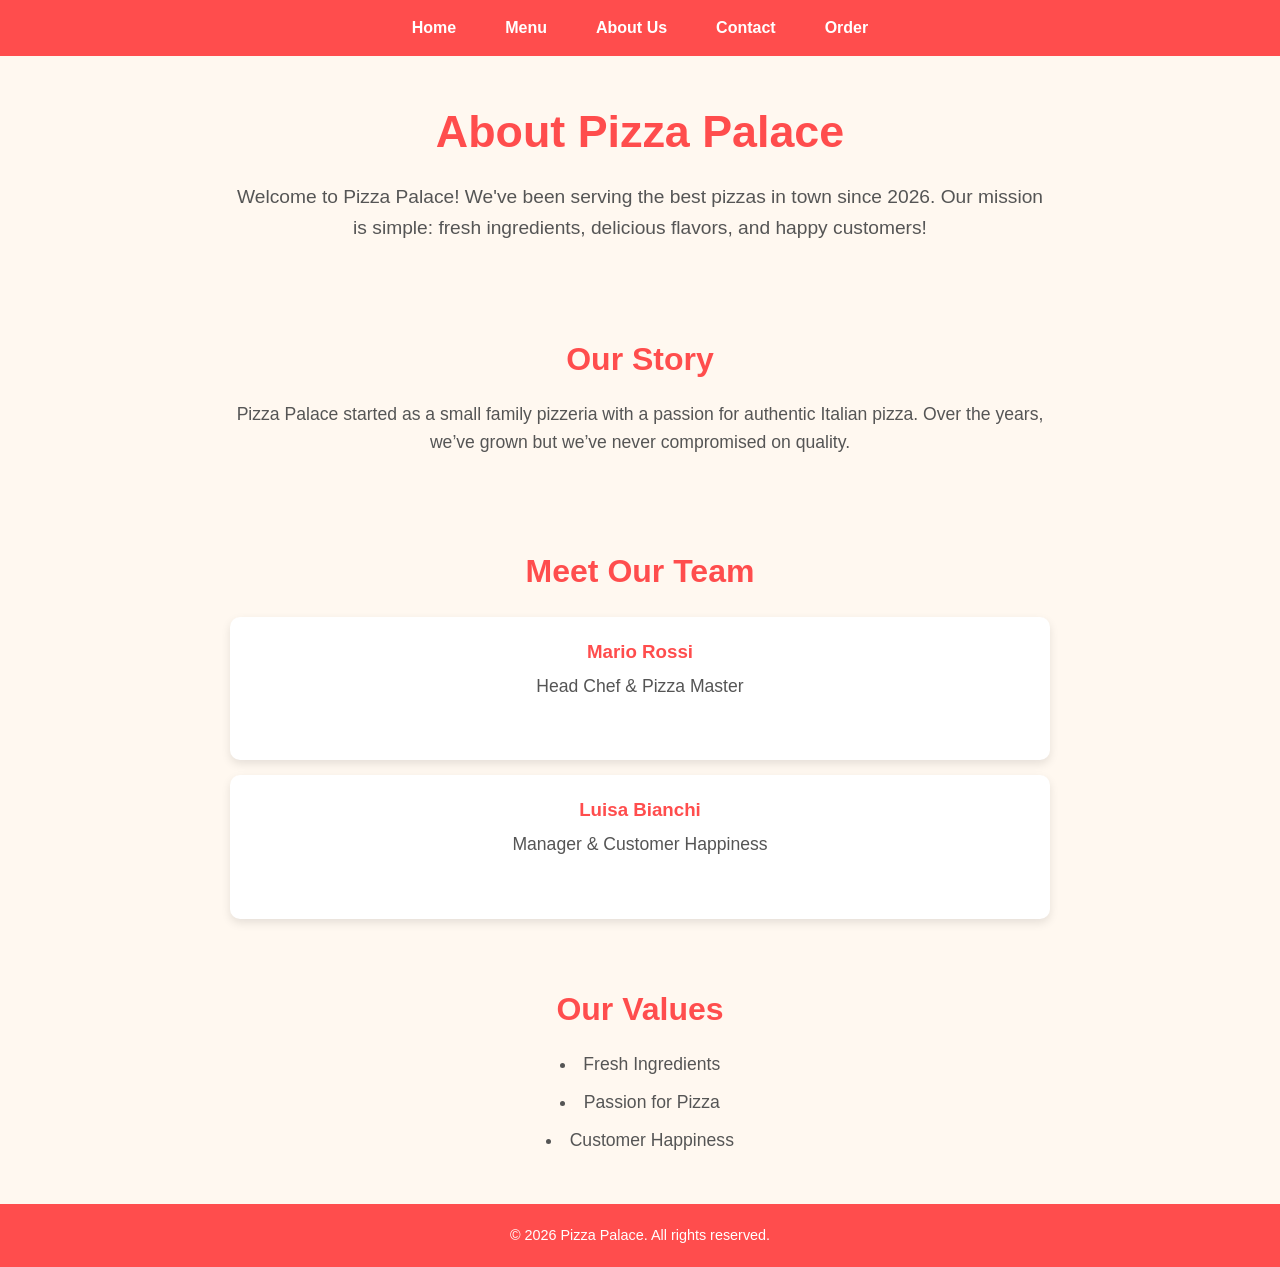
<file: about.html>
<!doctype html>
<html lang="en">
  <head>
    <meta charset="UTF-8" />
    <meta name="viewport" content="width=device-width, initial-scale=1.0" />
    <link rel="stylesheet" href="style.css" />
    <title>About Us - Pizza Palace</title>
  </head>
  <body>
    <!-- Navbar -->
    <nav>
      <ul>
        <li><a href="index.html">Home</a></li>
        <li><a href="menu.html">Menu</a></li>
        <li><a href="about.html">About Us</a></li>
        <li><a href="contact.html">Contact</a></li>
        <li><a href="order.html">Order</a></li>
      </ul>
    </nav>

    <!-- Main content -->
    <main>
      <div class="about-container">
        <!-- Intro -->
        <div class="about-intro">
          <h1>About Pizza Palace</h1>
          <p>
            Welcome to Pizza Palace! We've been serving the best pizzas in town
            since 2026. Our mission is simple: fresh ingredients, delicious
            flavors, and happy customers!
          </p>
        </div>

        <!-- Our Story -->
        <div class="about-story">
          <h2>Our Story</h2>
          <p>
            Pizza Palace started as a small family pizzeria with a passion for
            authentic Italian pizza. Over the years, we’ve grown but we’ve never
            compromised on quality.
          </p>
        </div>

        <!-- Team -->
        <div class="about-team">
          <h2>Meet Our Team</h2>
          <div class="team-member">
            <h3>Mario Rossi</h3>
            <p>Head Chef & Pizza Master</p>
          </div>
          <div class="team-member">
            <h3>Luisa Bianchi</h3>
            <p>Manager & Customer Happiness</p>
          </div>
        </div>

        <!-- Values -->
        <div class="about-values">
          <h2>Our Values</h2>
          <ul>
            <li>Fresh Ingredients</li>
            <li>Passion for Pizza</li>
            <li>Customer Happiness</li>
          </ul>
        </div>
      </div>
    </main>

    <!-- Footer -->
    <footer>
      <p>&copy; 2026 Pizza Palace. All rights reserved.</p>
    </footer>
  </body>
</html>
</file>
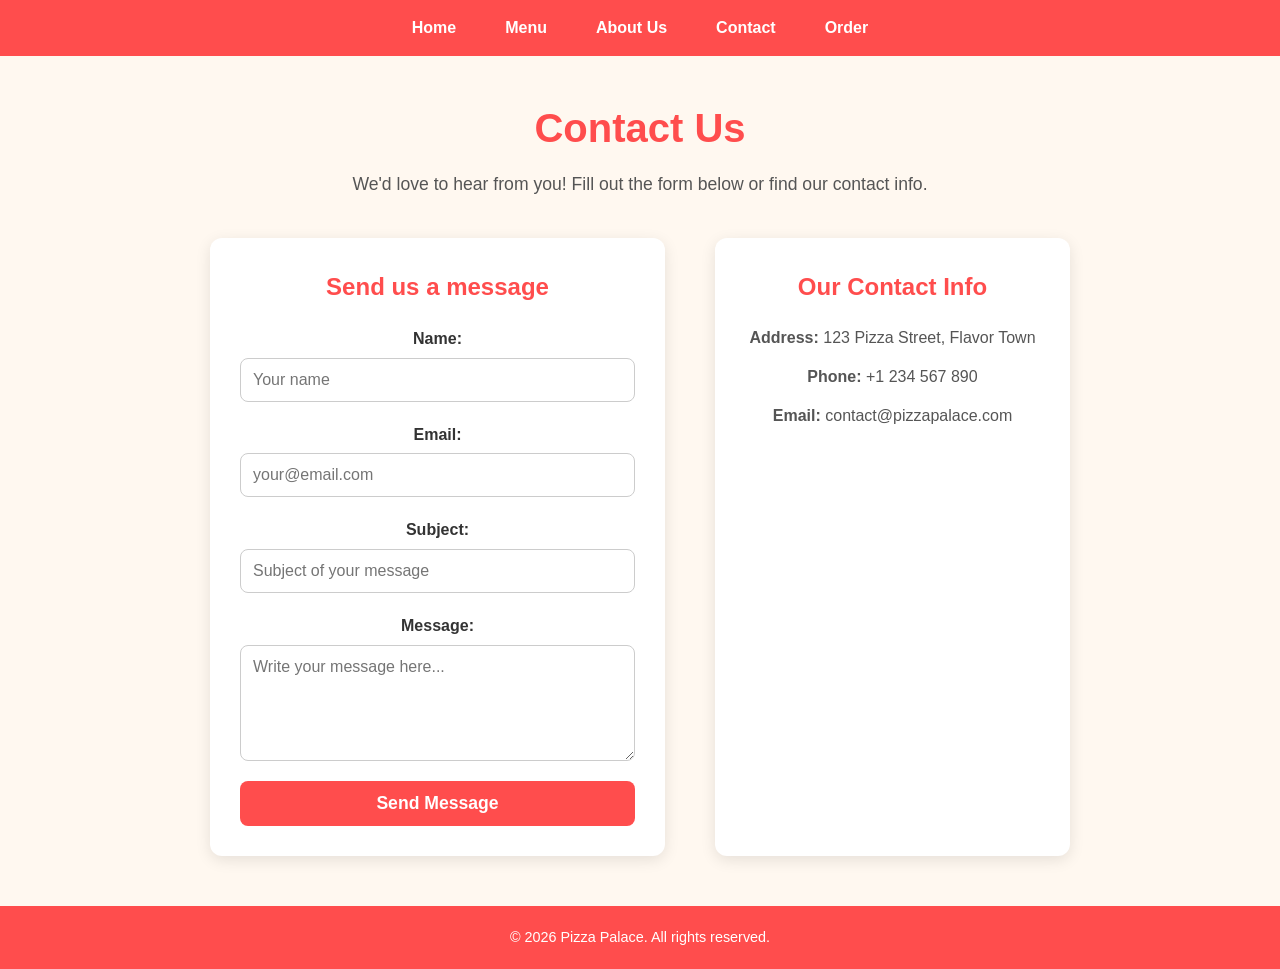
<file: contact.html>
<!doctype html>
<html lang="en">
  <head>
    <meta charset="UTF-8" />
    <meta name="viewport" content="width=device-width, initial-scale=1.0" />
    <link rel="stylesheet" href="style.css" />
    <title>Contact Us - Pizza Palace</title>
  </head>
  <body>
    <!-- Navbar -->
    <nav>
      <ul>
        <li><a href="index.html">Home</a></li>
        <li><a href="menu.html">Menu</a></li>
        <li><a href="about.html">About Us</a></li>
        <li><a href="contact.html">Contact</a></li>
        <li><a href="order.html">Order</a></li>
      </ul>
    </nav>

    <!-- Main content -->
    <main>
      <h1>Contact Us</h1>
      <p>
        We'd love to hear from you! Fill out the form below or find our contact
        info.
      </p>

      <div class="contact-container">
        <!-- Contact Form -->
        <section class="contact-form">
          <h2>Send us a message</h2>
          <form action="#" method="post">
            <div class="form-group">
              <label for="name">Name:</label>
              <input
                type="text"
                id="name"
                name="name"
                placeholder="Your name"
                required
              />
            </div>

            <div class="form-group">
              <label for="email">Email:</label>
              <input
                type="email"
                id="email"
                name="email"
                placeholder="your@email.com"
                required
              />
            </div>

            <div class="form-group">
              <label for="subject">Subject:</label>
              <input
                type="text"
                id="subject"
                name="subject"
                placeholder="Subject of your message"
                required
              />
            </div>

            <div class="form-group">
              <label for="message">Message:</label>
              <textarea
                id="message"
                name="message"
                rows="5"
                placeholder="Write your message here..."
                required
              ></textarea>
            </div>

            <button type="submit">Send Message</button>
          </form>
        </section>

        <!-- Contact Info -->
        <section class="contact-info">
          <h2>Our Contact Info</h2>
          <p><strong>Address:</strong> 123 Pizza Street, Flavor Town</p>
          <p><strong>Phone:</strong> +1 234 567 890</p>
          <p><strong>Email:</strong> contact@pizzapalace.com</p>
        </section>
      </div>
    </main>

    <!-- Footer -->
    <footer>
      <p>&copy; 2026 Pizza Palace. All rights reserved.</p>
    </footer>
  </body>
</html>
</file>
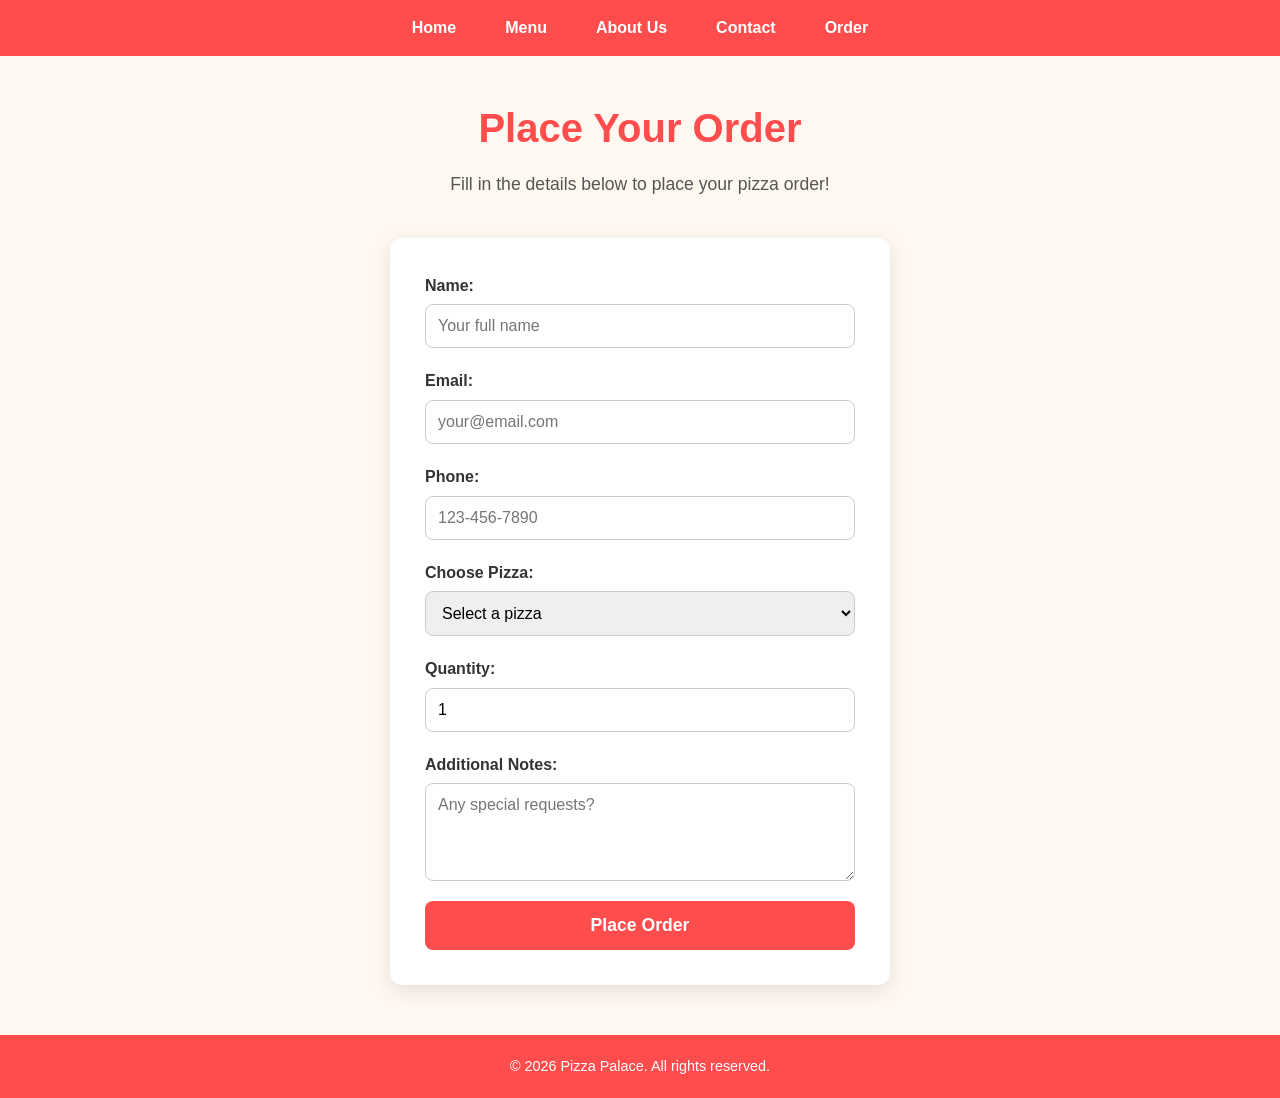
<file: order.html>
<!doctype html>
<html lang="en">
  <head>
    <meta charset="UTF-8" />
    <meta name="viewport" content="width=device-width, initial-scale=1.0" />
    <title>Place Your Order - Pizza Palace</title>
    <link rel="stylesheet" href="style.css" />
  </head>
  <body>
    <!-- Navbar -->
    <nav>
      <ul>
        <li><a href="index.html">Home</a></li>
        <li><a href="menu.html">Menu</a></li>
        <li><a href="about.html">About Us</a></li>
        <li><a href="contact.html">Contact</a></li>
        <li><a href="order.html">Order</a></li>
      </ul>
    </nav>

    <!-- Main content -->
    <main>
      <h1>Place Your Order</h1>
      <p>Fill in the details below to place your pizza order!</p>

      <div class="order-container">
        <!-- Order Form -->
        <section class="order-form">
          <form id="orderForm">
            <div class="form-group">
              <label for="name">Name:</label>
              <input
                type="text"
                id="name"
                name="name"
                placeholder="Your full name"
                required
              />
            </div>

            <div class="form-group">
              <label for="email">Email:</label>
              <input
                type="email"
                id="email"
                name="email"
                placeholder="your@email.com"
                required
              />
            </div>

            <div class="form-group">
              <label for="phone">Phone:</label>
              <input
                type="tel"
                id="phone"
                name="phone"
                placeholder="123-456-7890"
                required
              />
            </div>

            <div class="form-group">
              <label for="pizza">Choose Pizza:</label>
              <select id="pizza" name="pizza" required>
                <option value="">Select a pizza</option>
                <option value="margherita">Margherita - $8</option>
                <option value="pepperoni">Pepperoni - $10</option>
                <option value="veggie">Veggie - $9</option>
              </select>
            </div>

            <div class="form-group">
              <label for="quantity">Quantity:</label>
              <input
                type="number"
                id="quantity"
                name="quantity"
                min="1"
                value="1"
                required
              />
            </div>

            <div class="form-group">
              <label for="notes">Additional Notes:</label>
              <textarea
                id="notes"
                name="notes"
                rows="4"
                placeholder="Any special requests?"
              ></textarea>
            </div>

            <button type="submit">Place Order</button>
          </form>
        </section>
      </div>
    </main>

    <!-- Footer -->
    <footer>
      <p>&copy; 2026 Pizza Palace. All rights reserved.</p>
    </footer>
    <script src="script.js"></script>
  </body>
</html>
</file>
<file: style.css>
/* style.css */

/* Reset i bazës */
* {
  margin: 0;
  padding: 0;
  box-sizing: border-box;
  font-family: "Segoe UI", Tahoma, Geneva, Verdana, sans-serif;
}

/* Body */
body {
  background-color: #fff8f0;
  color: #333;
  line-height: 1.6;
}

/* Navbar */
nav {
  background-color: #ff4d4d;
  padding: 15px 0;
}

nav ul {
  display: flex;
  justify-content: center;
  list-style: none;
  gap: 25px;
}

nav ul li a {
  color: white;
  text-decoration: none;
  font-weight: bold;
  padding: 8px 12px;
  transition:
    background 0.3s,
    color 0.3s;
}

nav ul li a:hover {
  background-color: white;
  color: #ff4d4d;
  border-radius: 5px;
}

/* Header */
header {
  text-align: center;
  padding: 40px 20px;
  background: url("pizza-header.jpg") center/cover no-repeat;
  color: white;
  text-shadow: 1px 1px 5px rgba(0, 0, 0, 0.6);
}

header h1 {
  font-size: 3rem;
  margin-bottom: 10px;
}

header p {
  font-size: 1.3rem;
}

/* Menu Section */
.menu-section {
  max-width: 1200px;
  margin: 40px auto;
  padding: 0 20px;
}

/* Filter buttons */
.filter-buttons {
  text-align: center;
  margin-bottom: 30px;
}

.filter-buttons button {
  background-color: #ff4d4d;
  color: white;
  border: none;
  padding: 10px 20px;
  margin: 0 8px;
  border-radius: 5px;
  cursor: pointer;
  transition: background 0.3s;
}

.filter-buttons button:hover {
  background-color: #e60000;
}

/* Menu Container */
.menu-container {
  display: flex;
  flex-wrap: wrap;
  justify-content: center;
  gap: 30px;
}

/* Pizza cards */
.pizza {
  background-color: white;
  width: 280px;
  border-radius: 12px;
  box-shadow: 0 4px 10px rgba(0, 0, 0, 0.1);
  text-align: center;
  overflow: hidden;
  transition:
    transform 0.3s,
    box-shadow 0.3s;
}

.pizza img {
  width: 100%;
  height: 200px;
  object-fit: cover;
}

.pizza h3 {
  font-size: 1.5rem;
  margin: 15px 0 5px 0;
}

.pizza p {
  margin: 5px 0;
  font-size: 1rem;
}

.pizza strong {
  font-size: 1.2rem;
  color: #ff4d4d;
}

/* Hover effect for cards */
.pizza:hover {
  transform: translateY(-5px);
  box-shadow: 0 8px 20px rgba(0, 0, 0, 0.2);
}

/* Footer */
footer {
  background-color: #ff4d4d;
  color: white;
  text-align: center;
  padding: 20px 0;
  margin-top: 50px;
  font-size: 0.9rem;
}

/* Responsive */
@media screen and (max-width: 768px) {
  .menu-container {
    flex-direction: column;
    align-items: center;
  }

  header h1 {
    font-size: 2.2rem;
  }
}
/* index */

/* style.css për About Us */

/* Reset bazë */
* {
  margin: 0;
  padding: 0;
  box-sizing: border-box;
  font-family: "Segoe UI", Tahoma, Geneva, Verdana, sans-serif;
}

/* Body */
body {
  background-color: #fff8f0;
  color: #333;
  line-height: 1.6;
}

/* Navbar */
nav {
  background-color: #ff4d4d;
  padding: 15px 0;
}

nav ul {
  display: flex;
  justify-content: center;
  list-style: none;
  gap: 25px;
}

nav ul li a {
  color: white;
  text-decoration: none;
  font-weight: bold;
  padding: 8px 12px;
  transition:
    background 0.3s,
    color 0.3s;
}

nav ul li a:hover {
  background-color: white;
  color: #ff4d4d;
  border-radius: 5px;
}

/* About container */
.about-container {
  max-width: 1000px;
  margin: 40px auto;
  padding: 0 20px;
  display: flex;
  flex-direction: column;
  gap: 50px;
}

/* Intro section */
.about-intro {
  text-align: center;
}

.about-intro h1 {
  font-size: 2.8rem;
  color: #ff4d4d;
  margin-bottom: 15px;
}

.about-intro p {
  font-size: 1.2rem;
  color: #555;
}

/* Our Story */
.about-story h2 {
  font-size: 2rem;
  color: #ff4d4d;
  margin-bottom: 15px;
}

.about-story p {
  font-size: 1.1rem;
  color: #555;
}

/* Team */
.about-team h2 {
  font-size: 2rem;
  color: #ff4d4d;
  margin-bottom: 20px;
}

.team-member {
  background-color: white;
  padding: 20px;
  margin-bottom: 15px;
  border-radius: 10px;
  box-shadow: 0 4px 10px rgba(0, 0, 0, 0.1);
  transition:
    transform 0.3s,
    box-shadow 0.3s;
}

.team-member h3 {
  color: #ff4d4d;
  margin-bottom: 5px;
}

.team-member p {
  color: #555;
}

/* Hover effect for team members */
.team-member:hover {
  transform: translateY(-5px);
  box-shadow: 0 8px 20px rgba(0, 0, 0, 0.2);
}

/* Values */
.about-values h2 {
  font-size: 2rem;
  color: #ff4d4d;
  margin-bottom: 15px;
}

.about-values ul {
  list-style: disc inside;
  color: #555;
  font-size: 1.1rem;
  display: flex;
  flex-direction: column;
  gap: 10px;
}

/* Footer */
footer {
  background-color: #ff4d4d;
  color: white;
  text-align: center;
  padding: 20px 0;
  margin-top: 50px;
  font-size: 0.9rem;
}

/* Responsive */
@media screen and (max-width: 768px) {
  .about-container {
    padding: 0 15px;
  }

  .about-intro h1 {
    font-size: 2.2rem;
  }

  .about-story h2,
  .about-team h2,
  .about-values h2 {
    font-size: 1.8rem;
  }
}

/* about */
/* Reset bazë */
* {
  margin: 0;
  padding: 0;
  box-sizing: border-box;
  font-family: "Segoe UI", Tahoma, Geneva, Verdana, sans-serif;
}

/* Body */
body {
  background-color: #fff8f0;
  color: #333;
  line-height: 1.6;
}

/* Navbar */
nav {
  background-color: #ff4d4d;
  padding: 15px 0;
}

nav ul {
  display: flex;
  justify-content: center;
  list-style: none;
  gap: 25px;
}

nav ul li a {
  color: white;
  text-decoration: none;
  font-weight: bold;
  padding: 8px 12px;
  transition:
    background 0.3s,
    color 0.3s;
}

nav ul li a:hover {
  background-color: white;
  color: #ff4d4d;
  border-radius: 5px;
}

/* Main content */
main {
  max-width: 1000px;
  margin: 40px auto;
  padding: 0 20px;
}

main h1 {
  text-align: center;
  font-size: 2.5rem;
  color: #ff4d4d;
  margin-bottom: 10px;
}

main p {
  text-align: center;
  font-size: 1.1rem;
  margin-bottom: 40px;
}

/* Contact Container */
.contact-container {
  display: flex;
  gap: 50px;
  flex-wrap: wrap;
  justify-content: center;
}

/* Contact Form */
.contact-form {
  flex: 1 1 400px;
  background-color: white;
  padding: 30px;
  border-radius: 12px;
  box-shadow: 0 4px 15px rgba(0, 0, 0, 0.1);
}

.contact-form h2 {
  color: #ff4d4d;
  margin-bottom: 20px;
  text-align: center;
}

.contact-form .form-group {
  margin-bottom: 20px;
  display: flex;
  flex-direction: column;
}

.contact-form label {
  margin-bottom: 5px;
  font-weight: bold;
}

.contact-form input,
.contact-form textarea {
  padding: 12px;
  border: 1px solid #ccc;
  border-radius: 8px;
  font-size: 1rem;
  transition: border 0.3s;
}

.contact-form input:focus,
.contact-form textarea:focus {
  outline: none;
  border-color: #ff4d4d;
}

.contact-form button {
  background-color: #ff4d4d;
  color: white;
  border: none;
  padding: 12px 20px;
  font-size: 1.1rem;
  border-radius: 8px;
  cursor: pointer;
  transition: background 0.3s;
}

.contact-form button:hover {
  background-color: #e03d3d;
}

/* Contact Info */
.contact-info {
  flex: 1 1 300px;
  background-color: white;
  padding: 30px;
  border-radius: 12px;
  box-shadow: 0 4px 15px rgba(0, 0, 0, 0.1);
}

.contact-info h2 {
  color: #ff4d4d;
  margin-bottom: 20px;
  text-align: center;
}

.contact-info p {
  margin-bottom: 15px;
  font-size: 1rem;
  line-height: 1.5;
}

/* Footer */
footer {
  background-color: #ff4d4d;
  color: white;
  text-align: center;
  padding: 20px 0;
  margin-top: 50px;
  font-size: 0.9rem;
}

/* Responsive */
@media screen and (max-width: 768px) {
  .contact-container {
    flex-direction: column;
    gap: 30px;
    padding: 0 10px;
  }
}
/* contact */

/* Reset bazë */
* {
  margin: 0;
  padding: 0;
  box-sizing: border-box;
  font-family: "Segoe UI", Tahoma, Geneva, Verdana, sans-serif;
}

/* Body */
body {
  background-color: #fff8f0;
  color: #333;
  line-height: 1.6;
}

/* Navbar */
nav {
  background-color: #ff4d4d;
  padding: 15px 0;
}

nav ul {
  display: flex;
  justify-content: center;
  list-style: none;
  gap: 25px;
}

nav ul li a {
  color: white;
  text-decoration: none;
  font-weight: bold;
  padding: 8px 12px;
  transition:
    background 0.3s,
    color 0.3s;
}

nav ul li a:hover {
  background-color: white;
  color: #ff4d4d;
  border-radius: 5px;
}

/* Header */
header {
  text-align: center;
  padding: 40px 20px;
  background: #ffe6e6;
  margin-bottom: 40px;
}

header h1 {
  color: #ff4d4d;
  font-size: 2.5rem;
  margin-bottom: 10px;
}

header p {
  font-size: 1.2rem;
  color: #555;
}

/* Menu container */
.menu-container {
  display: flex;
  flex-wrap: wrap;
  justify-content: center;
  gap: 30px;
  max-width: 1200px;
  margin: 0 auto 50px auto;
  padding: 0 20px;
}

/* Pizza card */
.pizza-card {
  background-color: white;
  border-radius: 12px;
  box-shadow: 0 4px 15px rgba(0, 0, 0, 0.1);
  width: 280px;
  padding: 20px;
  text-align: center;
  transition:
    transform 0.3s,
    box-shadow 0.3s;
}

.pizza-card:hover {
  transform: translateY(-5px);
  box-shadow: 0 8px 20px rgba(0, 0, 0, 0.2);
}

.pizza-card img {
  width: 100%;
  border-radius: 10px;
  margin-bottom: 15px;
}

.pizza-card h2 {
  color: #ff4d4d;
  margin-bottom: 10px;
  font-size: 1.5rem;
}

.pizza-card p {
  color: #555;
  margin-bottom: 10px;
  font-size: 1rem;
}

.pizza-card .price {
  font-weight: bold;
  color: #ff4d4d;
  font-size: 1.2rem;
}

/* Footer */
footer {
  background-color: #ff4d4d;
  color: white;
  text-align: center;
  padding: 20px 0;
  font-size: 0.9rem;
}

/* Responsive */
@media screen and (max-width: 900px) {
  .menu-container {
    gap: 20px;
  }
}

@media screen and (max-width: 600px) {
  .menu-container {
    flex-direction: column;
    align-items: center;
  }
}
/* mmenu */

/* order */
/* ===== Orders Page ===== */

main {
  max-width: 900px;
  margin: 40px auto;
  padding: 0 20px;
  text-align: center;
}

main h1 {
  font-size: 2.5rem;
  color: #ff4d4d;
  margin-bottom: 10px;
}

main p {
  margin-bottom: 40px;
  font-size: 1.1rem;
  color: #555;
}

/* Order Container */
.order-container {
  display: flex;
  justify-content: center;
}

/* Order Form Card */
.order-form {
  width: 100%;
  max-width: 500px;
  background-color: white;
  padding: 35px;
  border-radius: 12px;
  box-shadow: 0 6px 20px rgba(0, 0, 0, 0.1);
  text-align: left;
}

/* Form Groups */
.form-group {
  display: flex;
  flex-direction: column;
  margin-bottom: 20px;
}

.form-group label {
  font-weight: bold;
  margin-bottom: 6px;
  color: #333;
}

.form-group input,
.form-group select,
.form-group textarea {
  padding: 12px;
  border: 1px solid #ccc;
  border-radius: 8px;
  font-size: 1rem;
  transition: all 0.3s ease;
}

/* Focus Effect */
.form-group input:focus,
.form-group select:focus,
.form-group textarea:focus {
  outline: none;
  border-color: #ff4d4d;
  box-shadow: 0 0 5px rgba(255, 77, 77, 0.4);
}

/* Button */
button {
  width: 100%;
  padding: 14px;
  background-color: #ff4d4d;
  color: white;
  border: none;
  border-radius: 8px;
  font-size: 1.1rem;
  font-weight: bold;
  cursor: pointer;
  transition:
    background 0.3s,
    transform 0.2s;
}

button:hover {
  background-color: #e03d3d;
  transform: translateY(-2px);
}

/* Responsive */
@media (max-width: 600px) {
  .order-form {
    padding: 25px;
  }

  main h1 {
    font-size: 2rem;
  }
}

#feedback-btn {
  position: fixed; /* rri fikse gjatë scroll */
  bottom: 20px; /* 20px nga fundi i faqes */
  right: 20px; /* 20px nga krahu i djathtë */
  background-color: #007bff; /* ngjyrë blu, mund ta ndryshosh */
  color: white;
  border: none;
  padding: 8px 12px; /* më e vogël se butoni normal */
  border-radius: 50px; /* bëhet buton i rrumbullakët */
  cursor: pointer;
  font-size: 14px; /* më i vogël */
  z-index: 1000; /* mbi çdo element */
  box-shadow: 0 2px 5px rgba(0, 0, 0, 0.2);
  transition: transform 0.2s;
}

#feedback-btn:hover {
  transform: scale(1.1); /* efekti kur e hover-on */
}
</file>
